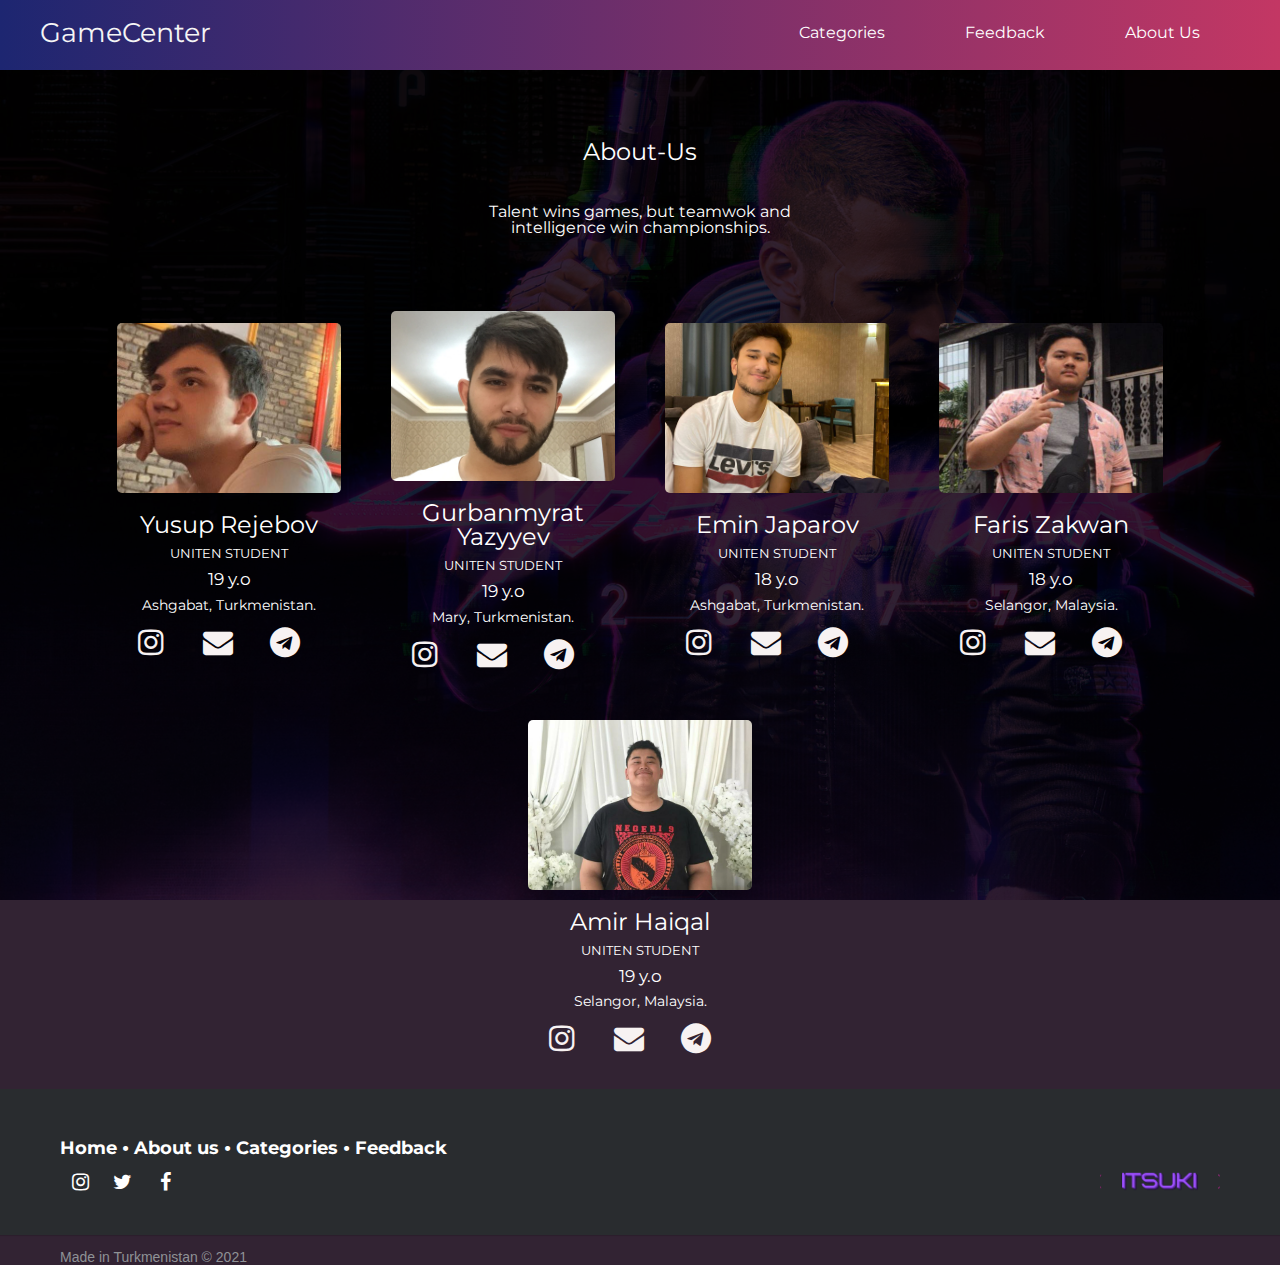
<file: about.html>
<!DOCTYPE html>
<html>
<head>
    <meta charset="UTF-8">
    <meta http-equiv="X-UA-Compatible" content="IE=edge">
    <meta name="viewport" content="width=device-width, initial-scale=1.0">
    <link rel="stylesheet" href="about.css">
    <link rel="stylesheet" href="font-awesome-4.7.0/css/font-awesome.css">
    <title>Action Games</title>
  
</head>
<body>

	<header class="header" id="myHeader"> 
        <a href="index.html" class="header__logo">GameCenter</a>
        <nav class="header__menu">
            <ul class="header__list">
                <li>
                    <a href="index.html" class="header__link">Categories</a>
                </li>
                <li>
                    <a href="index.html" class="header__link">Feedback</a>
                </li>
              
                <li>
                    <a href="about.html" class="header__link">About Us</a>
                </li>
            </ul>
        </nav>
    </header>

		<div class="about-us">
			<div class="about">
				<h3>About-Us</h3>
				<span>Talent wins games, but teamwok and intelligence win championships.</span>
			</div>
			<div class="cards">
				<div class="card">
					<div class="card-img card-img1"></div>
					<card class="card-body">
						<h3>Yusup Rejebov</h3>
						<h4>UNITEN STUDENT</h4>
						<span>19 y.o</span>
						<p>Ashgabat, Turkmenistan.</p>
						<div class="social-media">
							<a href="https://www.instagram.com/yusup_rejepov/?hl=ru"><i class="fa fa-instagram"></i></a>
							<a href="mailto:yusuprejepov2002@gmail.com"> <i class="fa fa-envelope"></i></a>
							<a href="https://t.me/freki_rd"><i class="fa fa-telegram"></i></a>
						</div>
					</card>
					</div>
			
			
			<div class="card">
					<div class="card-img card-img2"></div>
					<card class="card-body">
						<h3>Gurbanmyrat Yazyyev</h3>
						<h4>UNITEN STUDENT</h4>
						<span>19 y.o</span>
						<p>Mary, Turkmenistan.</p>
						<div class="social-media">
							<a href="https://www.instagram.com/iamyazyyev/?hl=ru"><i class="fa fa-instagram"></i></a>
							<a href="mailto:yaziev2002@gmail.com"><i class="fa fa-envelope"></i></a>
							<a href="https://t.me/iamyazyyev"><i class="fa fa-telegram"></i></a>
						</div>
					</card>
				</div>
			
			<div class="card">
					<div class="card-img card-img3"></div>
					<card class="card-body">
						<h3>Emin Japarov</h3>
						<h4>UNITEN STUDENT</h4>
						<span>18 y.o</span>
						<p>Ashgabat, Turkmenistan.</p>
						<div class="social-media">
							<a href="https://instagram.com/emin___jr	"><i class="fa fa-instagram"></i></a>
							<a href="mailto:emin19112@gmail.com"><i class="fa fa-envelope"></i></a>
							<a href=" https://t.me/eminjr17	"><i class="fa fa-telegram"></i></a>
						</div>
					</card>
				</div>
			
			<div class="card">
					<div class="card-img card-img4"></div>
					<card class="card-body">
						<h3>Faris Zakwan</h3>
						<h4>UNITEN STUDENT</h4>
						<span>18 y.o</span>
						<p>Selangor, Malaysia.</p>
						<div class="social-media">
							<a href="https://Instagram.com/faris.zakwan437							"><i class="fa fa-instagram"></i></a>
							<a href="fariszakwan437@gmail.com"><i class="fa fa-envelope"></i></a>
							<a href=" https://t.me/FarisZakwan437							"><i class="fa fa-telegram"></i></a>
						</div>
					</card>
				</div>
				<div class="card">
					<div class="card-img card-img5"></div>
					<card class="card-body">
						<h3>Amir Haiqal</h3>
						<h4>UNITEN STUDENT</h4>
						<span>19 y.o</span>
						<p>Selangor, Malaysia.</p>
						<div class="social-media">
							<a href="https://instagram.com/amirhaiqal33?igshid=zximavxblqqo"><i class="fa fa-instagram"></i></a>
							<a href="mailto:yadikhaiqal33@gmail.com							"><i class="fa fa-envelope"></i></a>
							<a href="https://t.me/Amirhaiqal33							"><i class="fa fa-telegram"></i></a>
						</div>
					</card>
				</div>
		
			
		</div>
	</div>

	<footer class="footer">

			
		<img class="footerimg" src="img/x-logo.gif" width="120px" height="120px">
  
			  <div class="footer-left">
  
				  <p class="footer-links">
					  <a href="#" class="f1" onclick="slowScroll('#top') ">Home</a>
  
					  <a href="#">About us</a>
  
					  <a href="#" title="about" onclick="slowScroll('#category')">Categories</a> 
  
				  
  
					  <a href="#" title="about" onclick="slowScroll('#feedback')" >Feedback</a> 
  
				  </p>
		  <div class="footer-right">
  
			<a href="#"><i class="fa fa-instagram"></i></a>
			<a href="#"><i class="fa fa-twitter"></i></a>
			<a href="#"><i class="fa fa-facebook"></i></a>
			
		  </div>
  
				  <p class="copyright">Made in Turkmenistan &copy; 2021</p>
			  </div>
		
  
		  </footer>
	<script src="about.js"></script>
	

</body>
</html>
</file>
<file: about.css>
@import url('https://fonts.googleapis.com/css2?family=Roboto:wght@100&display=swap');
@import url('https://fonts.googleapis.com/css2?family=Suez+One&display=swap');
@import url('https://fonts.googleapis.com/css2?family=Montserrat:wght@100&display=swap');

* {
    padding: 0;
    margin: 0;
    border: 0;
}
*, *:before, *:after {
    -moz-box-sizing: border-box;
    -webkit-box-sizing: border-box;
    box-sizing: border-box;
}
:focus, :active{outline: none;}
a:focus, a:active{outline: none;}.nav, footer, header, aside {display:block;}
html, body {
    height: 100%;
    width: 100%;
    font-size: 100%;
    line-height: 1;
    font-size: 14px;
    -ms-text-size-adjust: 100%;
    -moz-text-size-adjust: 100%;
    -webkit-text-size-adjust: 100%;
}
input, button, textarea {font-family: inherit;}
input::-ms-clear {display: none;}
button {cursor: pointer;}
button::-moz-focus-inner {padding: 0; border: 0;}
a, a:visited {text-decoration: none;}
a:hover{text-decoration: none;}
ul li {list-style: none;}
img {vertical-align: top;}
h1, h2, h3, h4, h5, h5 {font-size: inherit; font-weight: 400;}

/* ------------------------------------------------------- */





.header {
	font-family: 'Montserrat';
	background-image: linear-gradient(to left, #c33764 0%, #1d2671 100%);
  height: 70px;
}
.header__logo {
    float: left;
    font-size: 1.9em;
    line-height: 45px;
    margin-left: 40px;
    margin-top: 10px;
    font-family: 'Montserrat';
    color: whitesmoke;
    transition-duration: 0.5s;
}
.header__logo:hover {
    text-shadow: 0px 0px 10px white;
}
.header__menu {
    padding-top: 25px;
}
.header__list {
    float: right;
    display: flex;
}
.header__link {
    padding-right: 80px;
    font-size: 16px;
    margin-top: 30px;
    color: #fff;
    transition: 0.5s;
}
.header__link:hover{
    letter-spacing: 1pt;
    text-decoration: underline;
    text-shadow: 0px 0px 10px white;
}

.content {
  padding: 16px;
}


.sticky {
  position: fixed;
  top: 0;
  width: 100%
}


.sticky + .content {
  padding-top: 102px;
}

body{
  width: 100%;
	background-image: url(img/cyberpunk.jpg);
  background-blend-mode: multiply;
  background-color: #322333;
  background-size: cover;
  background-attachment: fixed;

	margin:0;
	padding: 0;
	font-family: 'Montserrat';
}

.about-us{
	color: #fff;
	display: flex;
	justify-content: center;
	align-items: center;
	width: 100%;
	flex-direction: column;
}
.about{
	font-family: 'Montserrat';
	font-size: 20pt;
	padding-top: 50px;
	display: flex;
	justify-content: center;
	align-items: center;
	flex-direction: column;
}
.about span{

	font-family: 'Montserrat';
	padding-bottom: 40px;
	font-size: 12pt;
	padding-top: 30px;
	width: 60%;
	align-items: center;
  text-align: center;
}
h3{
  font-family: 'Montserrat';
	padding-top: 20px;
	font-size: 18pt;
	padding-bottom: 10px;
}
h4{
  font-family: 'Montserrat';
	font-size: 10pt;
	padding-bottom: 10px;
}
.card{
	border-radius: 5px;
}
.card span{
  font-family: 'Montserrat';
	font-size: 13pt;

}
.card p{
  font-family: 'Montserrat';
	padding-top: 10px;
}
.cards{
	text-align: center;
	display: flex;
	justify-content: center;
	align-items: center;
	margin:10px;
	flex-wrap: wrap;
}
.card:hover{
	transform: scale3d(1.05, 1.05, 1.1);
    text-shadow: 0px 0px 5px white;
    box-shadow: 0px 0px 30px #9642af;
}
.card-img{
	border-radius: 5px;
}
.cards .card{
	width: 16rem;
	margin: 25px;
}

.social-media{
	width: 90%;
	display: flex;
	justify-content: flex-end;
}

.card-img1{
	
	width: 100%;
	height: 170px;
	background-image: url('img/yusup.jpg');
	background-size: cover;
	background-position: center center;
}

.card-img2{
	width: 100%;
	height: 170px;
	background-image: url('img/atajan.jpg');
	background-size: cover;
	background-position: center center;
}
.card-img3{
	width: 100%;
	height: 170px;
	background-image: url('img/emin.jpeg');
	background-size: cover;
	background-position: center center;
}
.card-img4{
	width: 100%;
	height: 170px;
	background-image: url('img/faris.jpeg');
	background-size: cover;
	background-position: center center;
}
.card-img5{
	width: 100%;
	height: 170px;
	background-image: url( 'img/amir.png');
	background-size: cover;
	background-position: center center;
}

.social-media a{

	float: left;
	padding-top: 15px;
	width: 100%;
	font-size: 30px;
	color: rgb(247, 242, 242);
	align-items: center;
}

.footer {
  background-color: #292c2f;
  box-shadow: 0 1px 1px 0 rgba(0, 0, 0, 0.12);
  box-sizing: border-box;
  width: 100%;
  text-align: left;
  font: normal 16px sans-serif;
  
  padding: 60px;
  padding-top: 30px;
}

.footer .footer-left p {

  color: #8f9296;
  font-size: 14px;
  margin: 0;


}


.footer p.footer-links {

  font-size: 18px;
  font-weight: bold;
  color: #ffffff;
  margin: 0 0 10px;
  padding: 0;
  transition: ease .25s;
}

.footer p.footer-links a {
  font-family: 'Montserrat';
  display: inline-block;
  line-height: 1.8;
  text-decoration: none;
  color: inherit;
  transition: ease .25s;
  padding-top: 10px;
}

.footer .footer-links a:before {
  content: "•";
  font-size: 20px;
  left: 0;
  color: #fff;
  display: inline-block;
  padding-right: 5px;
}

.footer .footer-links .f1:before {
  content: none;
}

.footer .footer-right {
  float: left;
  padding-top: 5px;
  margin-top: -5px;
  max-width: 180px;
}

.footer .footer-right a {
  font-family: 'Montserrat';
  display: inline-block;
  width: 35px;
  height: 35px;
  font-size: 20px;
  color: #ffffff;
  text-align: center;
  line-height: 35px;
  margin-left: 3px;
  margin-top: -10px;
  transition:all .25s;
}
.footerimg{
  float: right;
  padding-top: 5px;
}
.copyright{
  float: left;
  padding-top: 10px;
  padding-right: 65em;
}

.footer .footer-right a:hover{transform:scale(1.1); -webkit-transform:scale(1.1);}

.footer p.footer-links a:hover{text-decoration:underline;}
  

  
  @media (max-width: 600px) {
    .footer .footer-left, .footer .footer-right {
      text-align: center;
    }
    .footer .footer-right {
      float: left;
      margin-left: -50px;
    }
    .footer .footer-left p.footer-links {
      margin-left: -90px;
      font-size: 12pt;
      line-height: 1.8;
    }
    .footer-right a {
      
      padding: 6px;
    }
    .copyright{
      padding: 8px;
    }
    .footerimg{
      height: 100px;
      float: right;
      margin-top: 10px;
    }
  }
</file>
